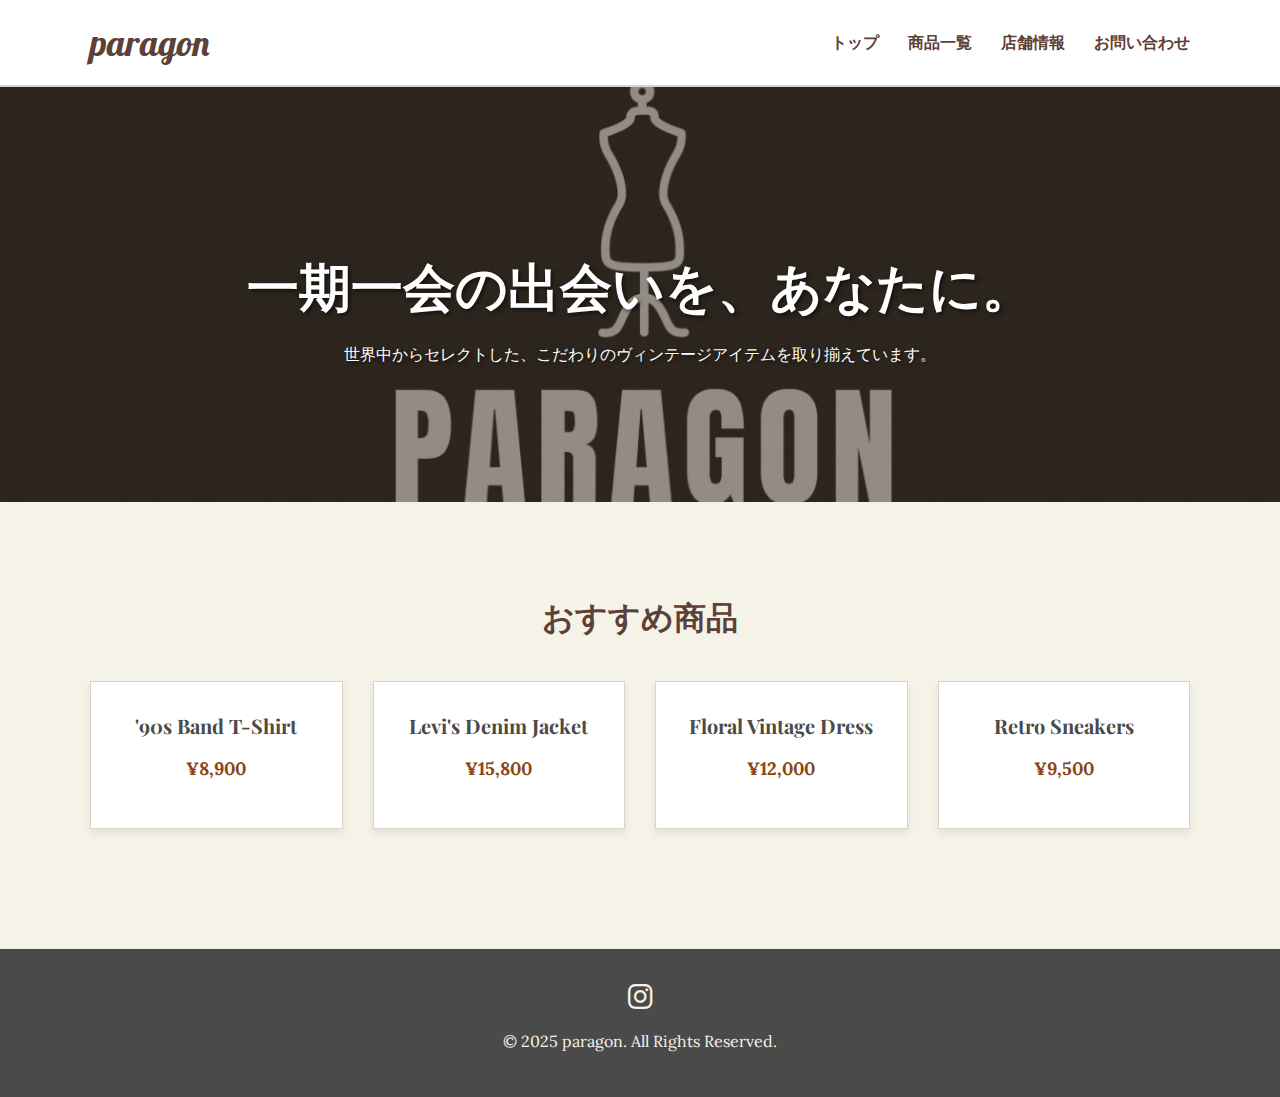
<file: index.html>
<!DOCTYPE html>
<html lang="ja">
  <head>
    <meta charset="UTF-8" />
    <meta name="viewport" content="width=device-width, initial-scale=1.0" />
    <title>paragon - おしゃれな古着が見つかるサイト</title>
    <link rel="stylesheet" href="style.css" />
    <!-- Font Awesome (アイコン表示用) -->
    <link
      rel="stylesheet"
      href="https://cdnjs.cloudflare.com/ajax/libs/font-awesome/6.1.1/css/all.min.css"
    />
  </head>
  <body>
    <header>
      <div class="container">
        <h1 class="logo">paragon</h1>
        <nav>
          <ul>
            <li><a href="index.html">トップ</a></li>
            <li><a href="products.html">商品一覧</a></li>
            <li><a href="store.html">店舗情報</a></li>
            <li><a href="contact.html">お問い合わせ</a></li>
          </ul>
        </nav>
      </div>
    </header>

    <main>
      <section class="hero">
        <div class="container">
          <h2>一期一会の出会いを、あなたに。</h2>
          <p>
            世界中からセレクトした、こだわりのヴィンテージアイテムを取り揃えています。
          </p>
        </div>
      </section>

      <section class="featured-products">
        <div class="container">
          <h3>おすすめ商品</h3>
          <div class="product-grid">
            <!-- ★★★ここから商品写真(imgタグ)を削除★★★ -->
            <!-- 商品カード 1 -->
            <div class="product-card">
              <h4>'90s Band T-Shirt</h4>
              <p class="price">¥8,900</p>
            </div>
            <!-- 商品カード 2 -->
            <div class="product-card">
              <h4>Levi's Denim Jacket</h4>
              <p class="price">¥15,800</p>
            </div>
            <!-- 商品カード 3 -->
            <div class="product-card">
              <h4>Floral Vintage Dress</h4>
              <p class="price">¥12,000</p>
            </div>
            <!-- 商品カード 4 -->
            <div class="product-card">
              <h4>Retro Sneakers</h4>
              <p class="price">¥9,500</p>
            </div>
            <!-- ★★★ここまで★★★ -->
          </div>
        </div>
      </section>
    </main>

    <footer>
      <div class="container">
        <div class="sns-links">
          <a
            href="https://www.instagram.com/furugi_paragon/"
            target="_blank"
            aria-label="Instagram"
          >
            <i class="fa-brands fa-instagram"></i>
          </a>
        </div>
        <p>© 2025 paragon. All Rights Reserved.</p>
      </div>
    </footer>
  </body>
</html>
</file>
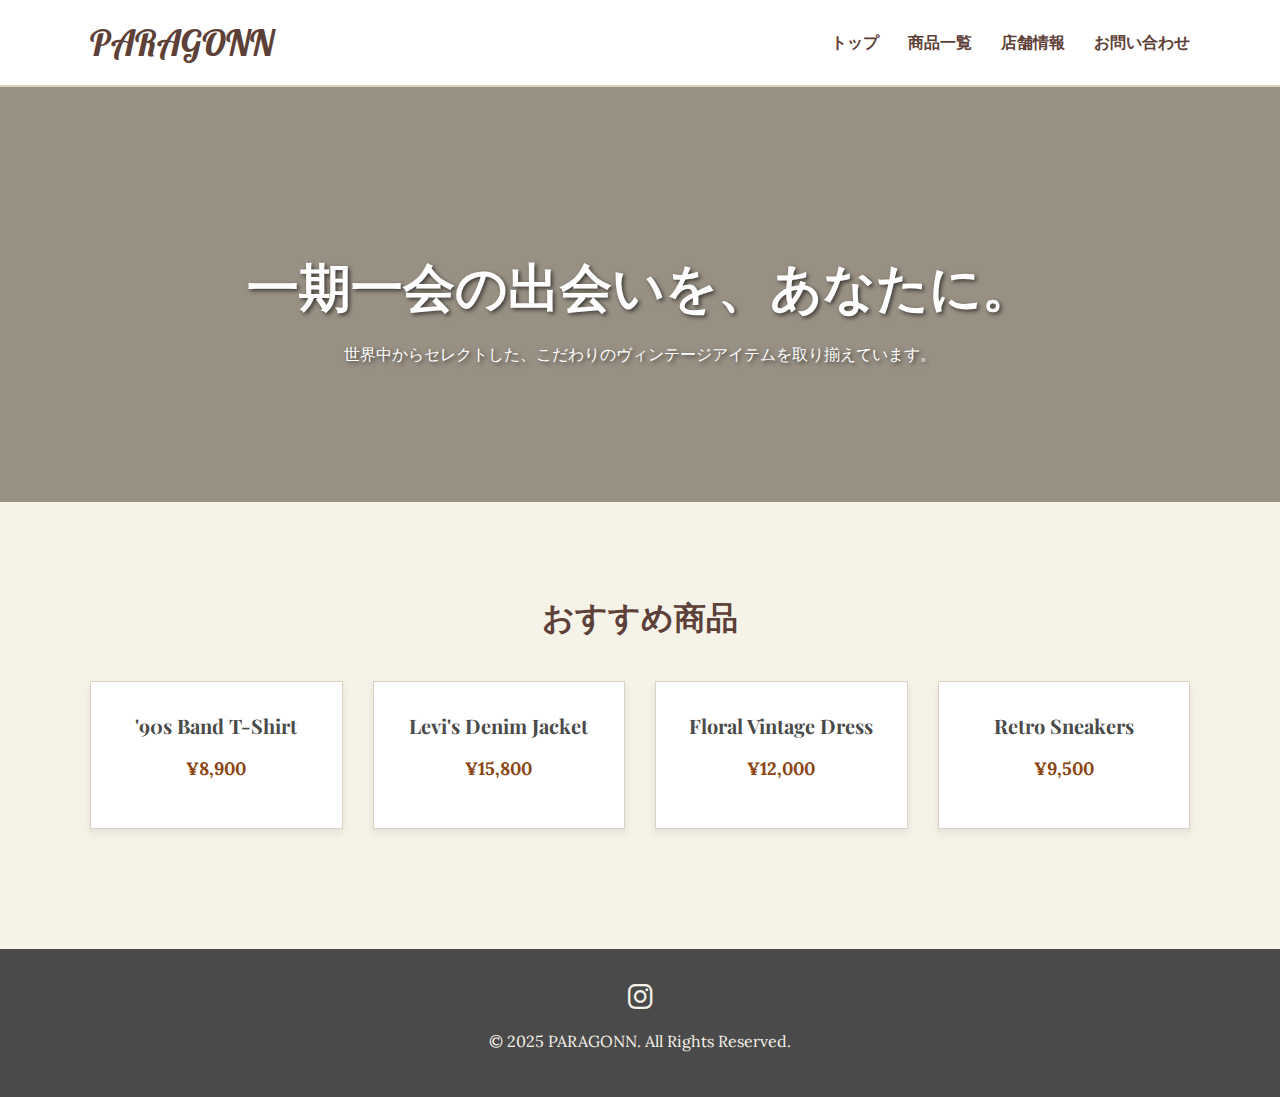
<file: test/index.html>
<!DOCTYPE html>
<html lang="ja">
<head>
    <meta charset="UTF-8">
    <meta name="viewport" content="width=device-width, initial-scale=1.0">
    <title>PARAGONN - おしゃれな古着が見つかるサイト</title>
    <link rel="stylesheet" href="style.css">
    <!-- Font Awesome (アイコン表示用) -->
    <link rel="stylesheet" href="https://cdnjs.cloudflare.com/ajax/libs/font-awesome/6.1.1/css/all.min.css">
</head>
<body>

    <header>
        <div class="container">
            <h1 class="logo">PARAGONN</h1>
            <nav>
                <ul>
                    <li><a href="index.html">トップ</a></li>
                    <li><a href="products.html">商品一覧</a></li>
                    <li><a href="store.html">店舗情報</a></li>
                    <li><a href="contact.html">お問い合わせ</a></li>
                </ul>
            </nav>
        </div>
    </header>

    <main>
        <section class="hero">
            <div class="container">
                <h2>一期一会の出会いを、あなたに。</h2>
                <p>世界中からセレクトした、こだわりのヴィンテージアイテムを取り揃えています。</p>
            </div>
        </section>

        <section class="featured-products">
            <div class="container">
                <h3>おすすめ商品</h3>
                <div class="product-grid">
                    <!-- ★★★ここから商品写真(imgタグ)を削除★★★ -->
                    <!-- 商品カード 1 -->
                    <div class="product-card">
                        <h4>'90s Band T-Shirt</h4>
                        <p class="price">¥8,900</p>
                    </div>
                    <!-- 商品カード 2 -->
                    <div class="product-card">
                        <h4>Levi's Denim Jacket</h4>
                        <p class="price">¥15,800</p>
                    </div>
                    <!-- 商品カード 3 -->
                    <div class="product-card">
                        <h4>Floral Vintage Dress</h4>
                        <p class="price">¥12,000</p>
                    </div>
                    <!-- 商品カード 4 -->
                    <div class="product-card">
                        <h4>Retro Sneakers</h4>
                        <p class="price">¥9,500</p>
                    </div>
                    <!-- ★★★ここまで★★★ -->
                </div>
            </div>
        </section>
    </main>

    <footer>
        <div class="container">
            <div class="sns-links">
                <a href="https://www.instagram.com/furugi_paragon/" target="_blank" aria-label="Instagram">
                    <i class="fa-brands fa-instagram"></i>
                </a>
            </div>
            <p>© 2025 PARAGONN. All Rights Reserved.</p>
        </div>
    </footer>

</body>
</html>
</file>
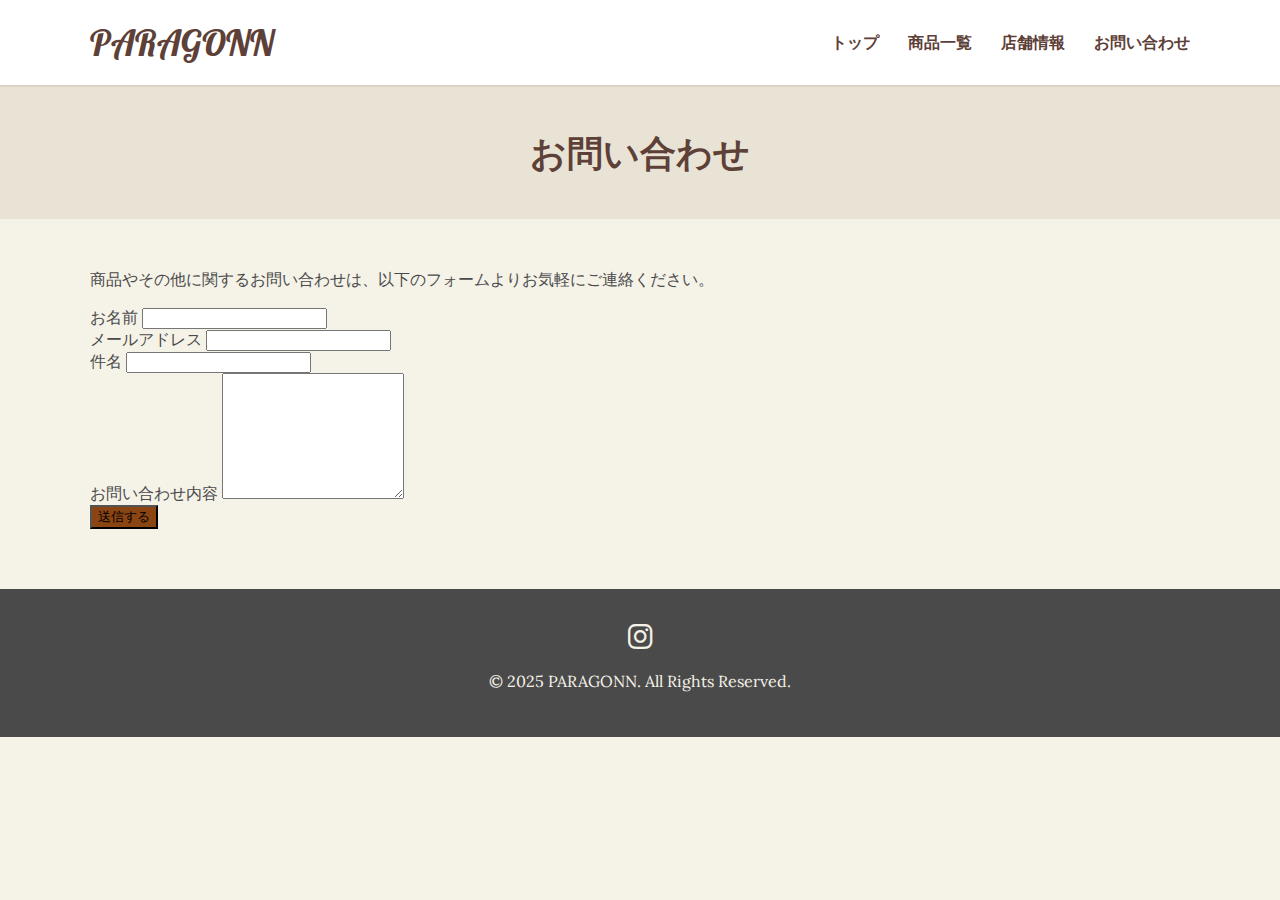
<file: contact.html>
<!DOCTYPE html>
<html lang="ja">
<head>
    <meta charset="UTF-8">
    <meta name="viewport" content="width=device-width, initial-scale=1.0">
    <title>お問い合わせ - PARAGONN</title>
    <link rel="stylesheet" href="style.css">
    <!-- Font Awesome (アイコン表示用) -->
    <link rel="stylesheet" href="https://cdnjs.cloudflare.com/ajax/libs/font-awesome/6.1.1/css/all.min.css">
</head>
<body>

    <header>
        <div class="container">
            <h1 class="logo">PARAGONN</h1>
            <nav>
                <ul>
                    <li><a href="index.html">トップ</a></li>
                    <li><a href="products.html">商品一覧</a></li>
                    <li><a href="store.html">店舗情報</a></li>
                    <li><a href="contact.html">お問い合わせ</a></li>
                </ul>
            </nav>
        </div>
    </header>

    <main>
        <section class="page-header">
            <div class="container">
                <h2>お問い合わせ</h2>
            </div>
        </section>

        <section class="contact-form-section">
            <div class="container">
                <p>商品やその他に関するお問い合わせは、以下のフォームよりお気軽にご連絡ください。</p>
                <form action="#" method="POST" class="contact-form">
                    <div class="form-group">
                        <label for="name">お名前</label>
                        <input type="text" id="name" name="name" required>
                    </div>
                    <div class="form-group">
                        <label for="email">メールアドレス</label>
                        <input type="email" id="email" name="email" required>
                    </div>
                    <div class="form-group">
                        <label for="subject">件名</label>
                        <input type="text" id="subject" name="subject" required>
                    </div>
                    <div class="form-group">
                        <label for="message">お問い合わせ内容</label>
                        <textarea id="message" name="message" rows="8" required></textarea>
                    </div>
                    <button type="submit" class="submit-btn">送信する</button>
                </form>
            </div>
        </section>
    </main>

    <footer>
        <div class="container">
            <div class="sns-links">
                <a href="https://www.instagram.com/furugi_paragon/" target="_blank" aria-label="Instagram">
                    <i class="fa-brands fa-instagram"></i>
                </a>
            </div>
            <p>© 2025 PARAGONN. All Rights Reserved.</p>
        </div>
    </footer>

</body>
</html>
</file>
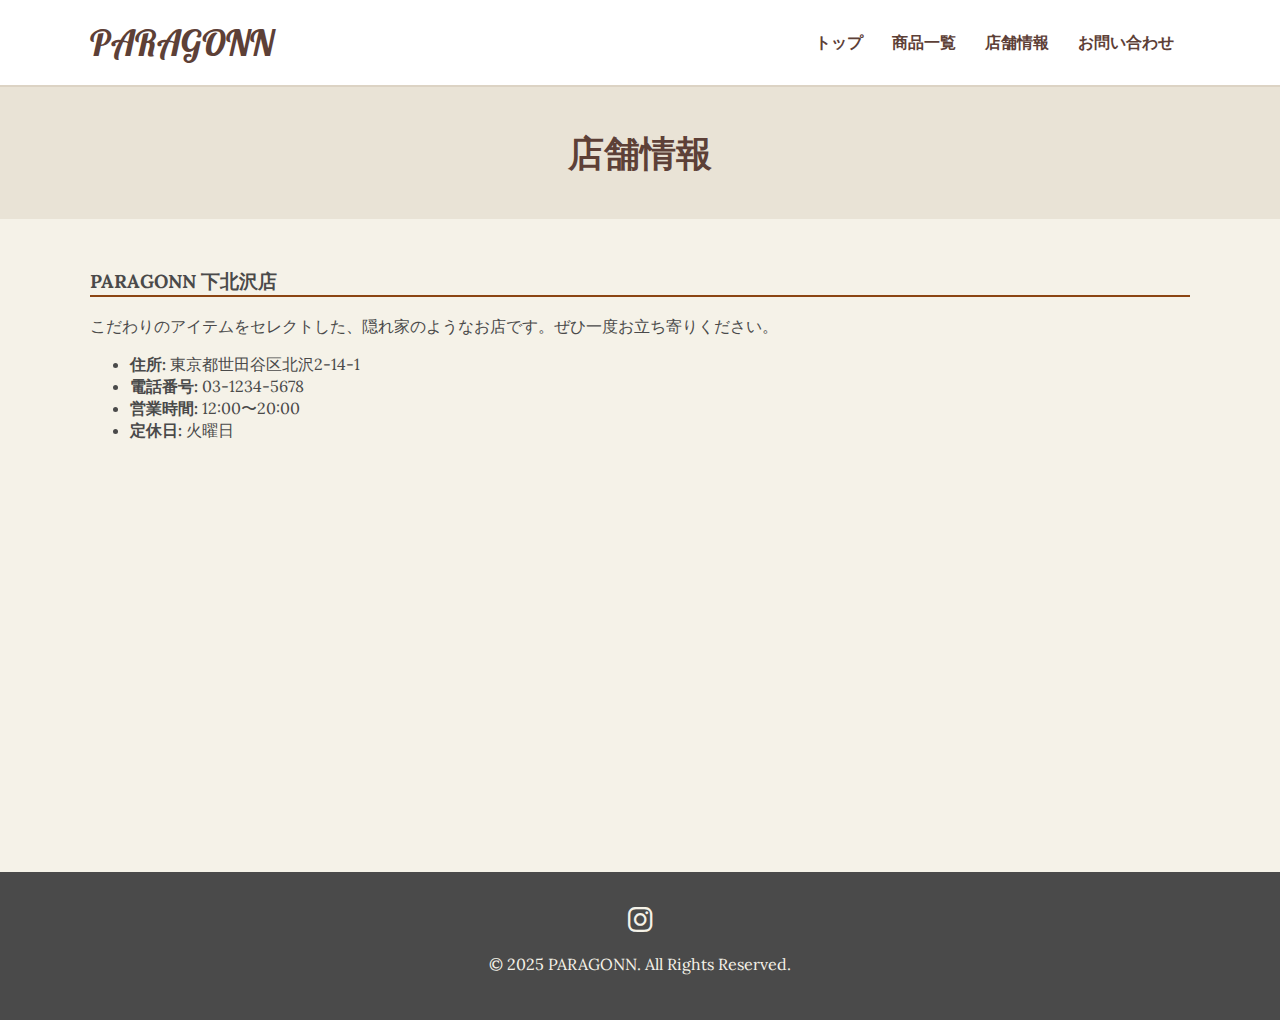
<file: store.html>
<!DOCTYPE html>
<html lang="ja">
<head>
    <meta charset="UTF-8">
    <meta name="viewport" content="width=device-width, initial-scale=1.0">
    <title>店舗情報 - PARAGONN</title>
    <link rel="stylesheet" href="style.css">
    <!-- Font Awesome (アイコン表示用) -->
    <link rel="stylesheet" href="https://cdnjs.cloudflare.com/ajax/libs/font-awesome/6.1.1/css/all.min.css">
</head>
<body>
    <header>
        <div class="container">
            <h1 class="logo">PARAGONN</h1>
            <nav>
                <ul> 
                    <li><a href="index.html">トップ</a></li>
                    <li><a href="products.html">商品一覧</a></li>
                    <li><a href="store.html">店舗情報</a></li>
                    <li><a href="contact.html">お問い合わせ</a></li>　
                </ul>
            </nav>
        </div>
    </header>
    <main>
        <section class="page-header">
            <div class="container">
                <h2>店舗情報</h2>
            </div>
        </section>
        <section class="store-details">   
            <div class="container">
                <div class="store-info-wrapper">
                    <div class="store-text">
                        <h3>PARAGONN 下北沢店</h3>
                        <p>こだわりのアイテムをセレクトした、隠れ家のようなお店です。ぜひ一度お立ち寄りください。</p>
                        <ul>
                            <li><strong>住所:</strong> 東京都世田谷区北沢2-14-1</li>
                            <li><strong>電話番号:</strong> 03-1234-5678</li>
                            <li><strong>営業時間:</strong> 12:00〜20:00</li>
                            <li><strong>定休日:</strong> 火曜日</li>
                        </ul>
                    </div>
                    <div class="store-map">
                        <iframe src="https://www.google.com/maps/embed?pb=!1m18!1m12!1m3!1d3241.112727146583!2d139.6647213152586!3d35.674172980196!2m3!1f0!2f0!3f0!3m2!1i1024!2i768!4f13.1!3m3!1m2!1s0x6018f35a9142345f%3A0x8de3992501a43697!2z5LiL5YyX5rKi6aeF!5e0!3m2!1sja!2sjp!4v1678886400000" width="100%" height="350" style="border:0;" allowfullscreen="" loading="lazy"></iframe>
                    </div>
                </div>
            </div>
        </section>
    </main>
    <footer>
        <div class="container">
            <div class="sns-links">
                <a href="https://www.instagram.com/あなたのユーザー名" target="_blank" aria-label="Instagram">
                    <i class="fa-brands fa-instagram"></i>
                </a>
            </div>
            <p>© 2025 PARAGONN. All Rights Reserved.</p>
        </div>
    </footer>
</body>
</html>
</file>
<file: style.css>
/* Google Fontsからレトロなフォントを読み込み */
@import url('https://fonts.googleapis.com/css2?family=Lobster&family=Playfair+Display:wght@700&family=Lora&display=swap');

/*
  font-family: 'Lobster', cursive; -> ロゴ用
  font-family: 'Playfair Display', serif; -> 大見出し用
  font-family: 'Lora', serif; -> 本文用
*/


/* 基本設定 */
body {
    font-family: 'Lora', serif; /* 基本フォントをセリフ体に */
    margin: 0;
    color: #4a4a4a; /* 文字色を少し柔らかく */
    background-color: #f5f2e8; /* 背景をクリーム色に */
}

.container {
    width: 90%;
    max-width: 1100px;
    margin: 0 auto;
}

/* ヘッダー */
header {
    background-color: #fff;
    padding: 20px 0;
    border-bottom: 2px solid #dcd3c4;
}

header .container {
    display: flex;
    justify-content: space-between;
    align-items: center;
}

header .logo {
    font-family: 'Lobster', cursive; /* ロゴフォントを変更 */
    font-size: 36px;
    font-weight: normal;
    color: #5d4037;
    margin: 0;
}

header nav ul {
    margin: 0;
    padding: 0;
    list-style: none;
}

header nav ul li {
    display: inline-block;
    margin-left: 25px;
}

header nav a {
    text-decoration: none;
    color: #5d4037;
    font-weight: bold;
    font-family: 'Lora', serif;
}

/* ヒーローセクション */
.hero {
    /* ★★★ エラー修正箇所 ★★★ */
    /* background-imageプロパティのurl()には、有効な画像のパスを指定してください */
    /* 例: background-image: url('images/hero-image.jpg'); */
    background-image: url('images/image-3.jpg'); /* レトロな雰囲気の画像に変更 */
    background-size: cover;
    background-position: center;
    color: #fff;
    text-align: center;
    padding: 120px 20px;
    position: relative;
    z-index: 1;
}

.hero::before {
    content: '';
    position: absolute;
    top: 0;
    left: 0;
    width: 100%;
    height: 100%;
    background-color: rgba(60, 45, 30, 0.5); /* ブラウン系のフィルターに変更 */
    z-index: -1;
}

.hero h2, .hero p {
    text-shadow: 2px 2px 4px rgba(0, 0, 0, 0.6);
}

.hero h2 {
    font-family: 'Playfair Display', serif; /* 見出しフォントを変更 */
    font-size: 52px;
    margin-bottom: 20px;
}

/* おすすめ商品 */
.featured-products {
    padding: 60px 0;
}

.featured-products h3 {
    text-align: center;
    font-family: 'Playfair Display', serif; /* 見出しフォントを変更 */
    font-size: 32px;
    margin-bottom: 40px;
    color: #5d4037;
}

.product-grid {
    display: grid;
    grid-template-columns: repeat(auto-fit, minmax(250px, 1fr));
    gap: 30px;
}

.product-card {
    background-color: #fff;
    border: 1px solid #dcd3c4;
    text-align: center;
    padding: 30px 20px; /* 写真がない分、余白を調整 */
    box-shadow: 0 4px 8px rgba(0,0,0,0.08);
}

.product-card h4 {
    font-family: 'Playfair Display', serif;
    font-size: 20px;
    margin-top: 0; /* 写真がないので上の余白を削除 */
    margin-bottom: 10px;
    color: #4a4a4a;
}

.product-card .price {
    font-size: 18px;
    color: #8B4513; /* アクセントカラーをブラウン系に */
    font-weight: bold;
    font-family: 'Lora', serif;
}

/* フッター */
footer {
    background-color: #4a4a4a;
    color: #f5f2e8;
    text-align: center;
    padding: 30px 0;
    margin-top: 60px;
}

/* フッターのSNSリンク */
.sns-links {
    margin-bottom: 15px;
}
.sns-links a {
    color: #f5f2e8;
    font-size: 28px;
    margin: 0 10px;
    transition: color 0.3s ease;
}
.sns-links a:hover {
    color: #dcd3c4; /* ホバー時の色を調整 */
}

/* 下層ページのCSS（一部色を調整） */
.page-header {
    background-color: #e9e3d6;
    padding: 40px 0;
    text-align: center;
    margin-bottom: 50px;
}
.page-header h2 {
    font-family: 'Playfair Display', serif;
    font-size: 36px;
    margin: 0;
    color: #5d4037;
}

.store-text h3 {
    border-bottom: 2px solid #8B4513;
}

.submit-btn {
    background-color: #8B4513;
}
.submit-btn:hover {
    background-color: #5d4037;
}

/* style.css の末尾に追記 */

/* 商品一覧ページの写真を見やすくするスタイル */

/* カード全体のスタイル調整 */
.product-list .product-card {
    padding: 0; /* カード自体の余白をなくす */
    overflow: hidden; /* 画像がはみ出ないようにする */
    display: flex;
    flex-direction: column;
}

/* 画像を囲むコンテナのスタイル */
.product-image-container {
    width: 100%;
    padding-top: 100%; /* これで正方形の領域を確保 */
    position: relative;
    background-color: #eee; /* 画像読み込み中の背景色 */
}

/* 画像自体のスタイル */
.product-image-container img {
    position: absolute;
    top: 0;
    left: 0;
    width: 100%;
    height: 100%;
    object-fit: cover; /* 画像を歪ませずにコンテナにフィットさせる */
    transition: transform 0.4s ease; /* ズームの変化を滑らかに */
}

/* カードにホバーした時に画像をズームさせる */
.product-card:hover .product-image-container img {
    transform: scale(1.08);
}

/* 商品情報（テキスト部分）のスタイル */
.product-info {
    padding: 20px;
    flex-grow: 1;
    display: flex;
    flex-direction: column;
    justify-content: center;
}
</file>
<file: test/style.css>
/* Google Fontsからレトロなフォントを読み込み */
@import url('https://fonts.googleapis.com/css2?family=Lobster&family=Playfair+Display:wght@700&family=Lora&display=swap');

/*
  font-family: 'Lobster', cursive; -> ロゴ用
  font-family: 'Playfair Display', serif; -> 大見出し用
  font-family: 'Lora', serif; -> 本文用
*/


/* 基本設定 */
body {
    font-family: 'Lora', serif; /* 基本フォントをセリフ体に */
    margin: 0;
    color: #4a4a4a; /* 文字色を少し柔らかく */
    background-color: #f5f2e8; /* 背景をクリーム色に */
}

.container {
    width: 90%;
    max-width: 1100px;
    margin: 0 auto;
}

/* ヘッダー */
header {
    background-color: #fff;
    padding: 20px 0;
    border-bottom: 2px solid #dcd3c4;
}

header .container {
    display: flex;
    justify-content: space-between;
    align-items: center;
}

header .logo {
    font-family: 'Lobster', cursive; /* ロゴフォントを変更 */
    font-size: 36px;
    font-weight: normal;
    color: #5d4037;
    margin: 0;
}

header nav ul {
    margin: 0;
    padding: 0;
    list-style: none;
}

header nav ul li {
    display: inline-block;
    margin-left: 25px;
}

header nav a {
    text-decoration: none;
    color: #5d4037;
    font-weight: bold;
    font-family: 'Lora', serif;
}

/* ヒーローセクション */
.hero {
    background-image: url('https://images.unsplash.com/photo-1523240795612-9a054b0db644?q=80&w=2070&auto=format&fit=crop'); /* レトロな雰囲気の画像に変更 */
    background-size: cover;
    background-position: center;
    color: #fff;
    text-align: center;
    padding: 120px 20px;
    position: relative;
    z-index: 1;
}

.hero::before {
    content: '';
    position: absolute;
    top: 0;
    left: 0;
    width: 100%;
    height: 100%;
    background-color: rgba(60, 45, 30, 0.5); /* ブラウン系のフィルターに変更 */
    z-index: -1;
}

.hero h2, .hero p {
    text-shadow: 2px 2px 4px rgba(0, 0, 0, 0.6);
}

.hero h2 {
    font-family: 'Playfair Display', serif; /* 見出しフォントを変更 */
    font-size: 52px;
    margin-bottom: 20px;
}

/* おすすめ商品 */
.featured-products {
    padding: 60px 0;
}

.featured-products h3 {
    text-align: center;
    font-family: 'Playfair Display', serif; /* 見出しフォントを変更 */
    font-size: 32px;
    margin-bottom: 40px;
    color: #5d4037;
}

.product-grid {
    display: grid;
    grid-template-columns: repeat(auto-fit, minmax(250px, 1fr));
    gap: 30px;
}

.product-card {
    background-color: #fff;
    border: 1px solid #dcd3c4;
    text-align: center;
    padding: 30px 20px; /* 写真がない分、余白を調整 */
    box-shadow: 0 4px 8px rgba(0,0,0,0.08);
}

.product-card h4 {
    font-family: 'Playfair Display', serif;
    font-size: 20px;
    margin-top: 0; /* 写真がないので上の余白を削除 */
    margin-bottom: 10px;
    color: #4a4a4a;
}

.product-card .price {
    font-size: 18px;
    color: #8B4513; /* アクセントカラーをブラウン系に */
    font-weight: bold;
    font-family: 'Lora', serif;
}

/* フッター */
footer {
    background-color: #4a4a4a;
    color: #f5f2e8;
    text-align: center;
    padding: 30px 0;
    margin-top: 60px;
}

/* フッターのSNSリンク */
.sns-links {
    margin-bottom: 15px;
}
.sns-links a {
    color: #f5f2e8;
    font-size: 28px;
    margin: 0 10px;
    transition: color 0.3s ease;
}
.sns-links a:hover {
    color: #dcd3c4; /* ホバー時の色を調整 */
}

/* 下層ページのCSS（一部色を調整） */
.page-header {
    background-color: #e9e3d6;
    padding: 40px 0;
    text-align: center;
    margin-bottom: 50px;
}
.page-header h2 {
    font-family: 'Playfair Display', serif;
    font-size: 36px;
    margin: 0;
    color: #5d4037;
}

.store-text h3 {
    border-bottom: 2px solid #8B4513;
}

.submit-btn {
    background-color: #8B4513;
}
.submit-btn:hover {
    background-color: #5d4037;
}

/* style.css の末尾に追記 */

/* 商品一覧ページの写真を見やすくするスタイル */

/* カード全体のスタイル調整 */
.product-list .product-card {
    padding: 0; /* カード自体の余白をなくす */
    overflow: hidden; /* 画像がはみ出ないようにする */
    display: flex;
    flex-direction: column;
}

/* 画像を囲むコンテナのスタイル */
.product-image-container {
    width: 100%;
    padding-top: 100%; /* これで正方形の領域を確保 */
    position: relative;
    background-color: #eee; /* 画像読み込み中の背景色 */
}

/* 画像自体のスタイル */
.product-image-container img {
    position: absolute;
    top: 0;
    left: 0;
    width: 100%;
    height: 100%;
    object-fit: cover; /* 画像を歪ませずにコンテナにフィットさせる */
    transition: transform 0.4s ease; /* ズームの変化を滑らかに */
}

/* カードにホバーした時に画像をズームさせる */
.product-card:hover .product-image-container img {
    transform: scale(1.08);
}

/* 商品情報（テキスト部分）のスタイル */
.product-info {
    padding: 20px;
    flex-grow: 1;
    display: flex;
    flex-direction: column;
    justify-content: center;
}
</file>
